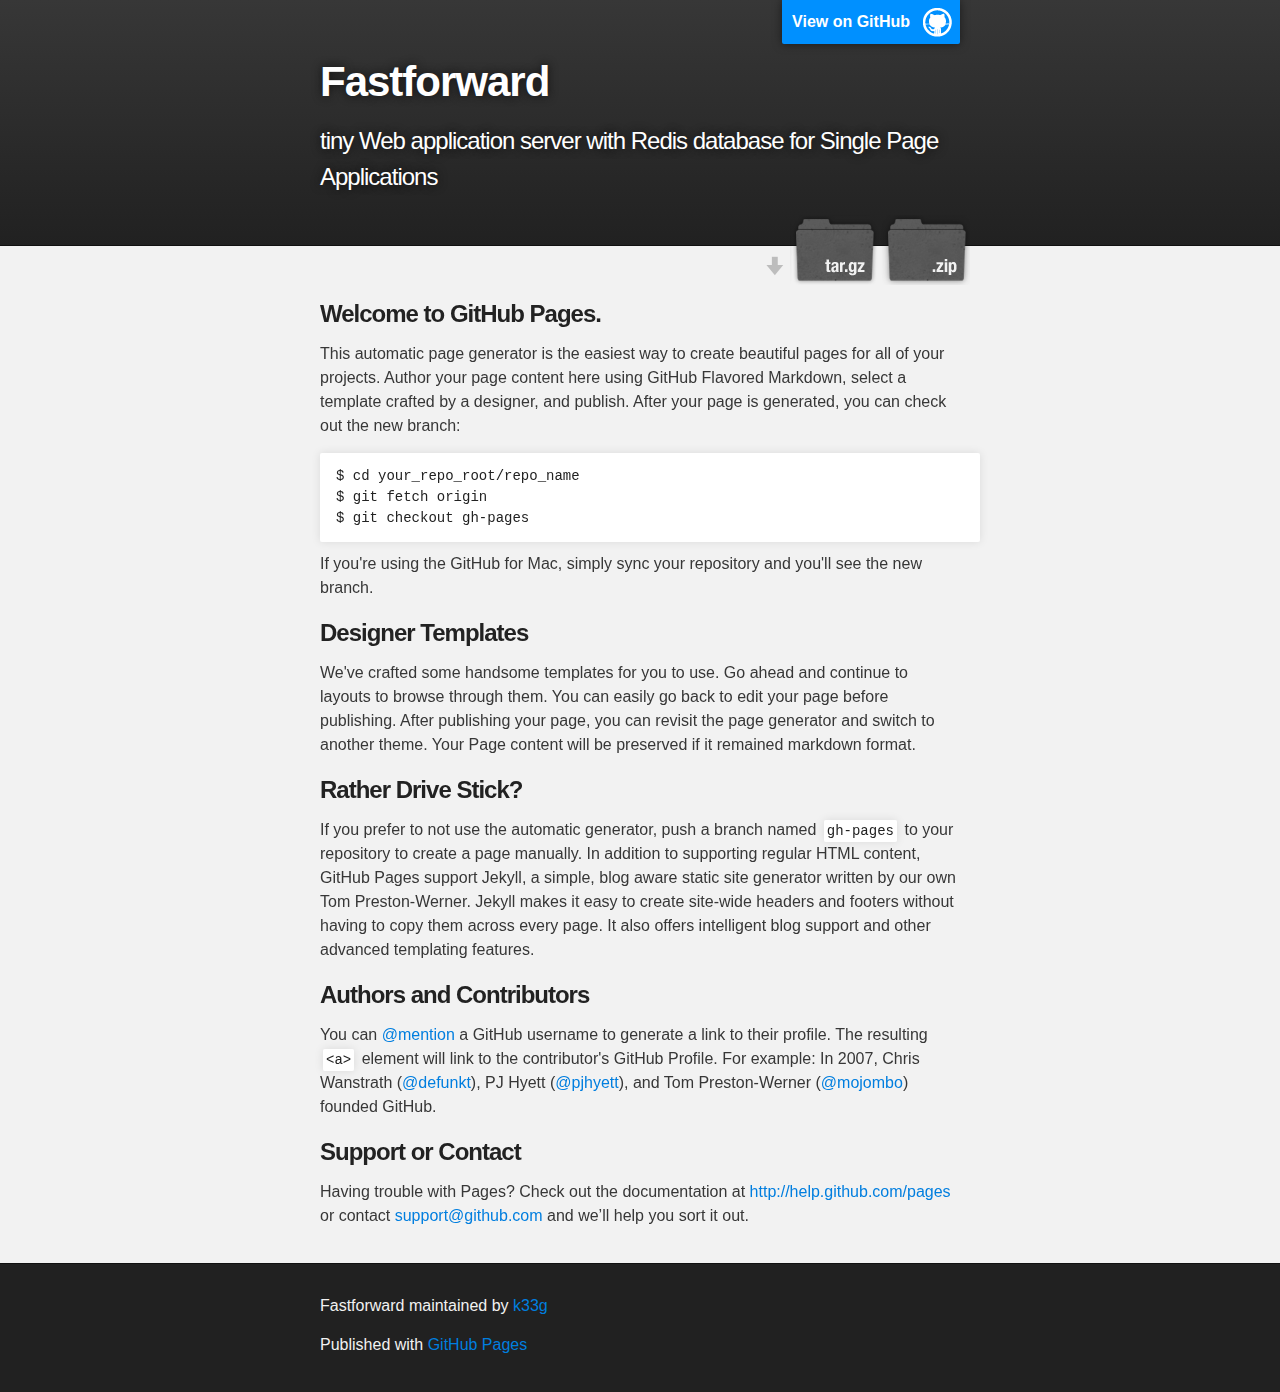
<file: index.html>
<!DOCTYPE html>
<html>

  <head>
    <meta charset='utf-8' />
    <meta http-equiv="X-UA-Compatible" content="chrome=1" />
    <meta name="description" content="Fastforward : tiny Web application server with Redis database for Single Page Applications" />

    <link rel="stylesheet" type="text/css" media="screen" href="stylesheets/stylesheet.css">

    <title>Fastforward</title>
  </head>

  <body>

    <!-- HEADER -->
    <div id="header_wrap" class="outer">
        <header class="inner">
          <a id="forkme_banner" href="https://github.com/k33g/fastforward">View on GitHub</a>

          <h1 id="project_title">Fastforward</h1>
          <h2 id="project_tagline">tiny Web application server with Redis database for Single Page Applications</h2>

            <section id="downloads">
              <a class="zip_download_link" href="https://github.com/k33g/fastforward/zipball/master">Download this project as a .zip file</a>
              <a class="tar_download_link" href="https://github.com/k33g/fastforward/tarball/master">Download this project as a tar.gz file</a>
            </section>
        </header>
    </div>

    <!-- MAIN CONTENT -->
    <div id="main_content_wrap" class="outer">
      <section id="main_content" class="inner">
        <h3>Welcome to GitHub Pages.</h3>

<p>This automatic page generator is the easiest way to create beautiful pages for all of your projects. Author your page content here using GitHub Flavored Markdown, select a template crafted by a designer, and publish. After your page is generated, you can check out the new branch:</p>

<pre><code>$ cd your_repo_root/repo_name
$ git fetch origin
$ git checkout gh-pages
</code></pre>

<p>If you're using the GitHub for Mac, simply sync your repository and you'll see the new branch.</p>

<h3>Designer Templates</h3>

<p>We've crafted some handsome templates for you to use. Go ahead and continue to layouts to browse through them. You can easily go back to edit your page before publishing. After publishing your page, you can revisit the page generator and switch to another theme. Your Page content will be preserved if it remained markdown format.</p>

<h3>Rather Drive Stick?</h3>

<p>If you prefer to not use the automatic generator, push a branch named <code>gh-pages</code> to your repository to create a page manually. In addition to supporting regular HTML content, GitHub Pages support Jekyll, a simple, blog aware static site generator written by our own Tom Preston-Werner. Jekyll makes it easy to create site-wide headers and footers without having to copy them across every page. It also offers intelligent blog support and other advanced templating features.</p>

<h3>Authors and Contributors</h3>

<p>You can <a href="https://github.com/blog/821" class="user-mention">@mention</a> a GitHub username to generate a link to their profile. The resulting <code>&lt;a&gt;</code> element will link to the contributor's GitHub Profile. For example: In 2007, Chris Wanstrath (<a href="https://github.com/defunkt" class="user-mention">@defunkt</a>), PJ Hyett (<a href="https://github.com/pjhyett" class="user-mention">@pjhyett</a>), and Tom Preston-Werner (<a href="https://github.com/mojombo" class="user-mention">@mojombo</a>) founded GitHub.</p>

<h3>Support or Contact</h3>

<p>Having trouble with Pages? Check out the documentation at <a href="http://help.github.com/pages">http://help.github.com/pages</a> or contact <a href="mailto:support@github.com">support@github.com</a> and we’ll help you sort it out.</p>
      </section>
    </div>

    <!-- FOOTER  -->
    <div id="footer_wrap" class="outer">
      <footer class="inner">
        <p class="copyright">Fastforward maintained by <a href="https://github.com/k33g">k33g</a></p>
        <p>Published with <a href="http://pages.github.com">GitHub Pages</a></p>
      </footer>
    </div>

    

  </body>
</html>
</file>
<file: stylesheets/stylesheet.css>
/*******************************************************************************
Slate Theme for GitHub Pages
by Jason Costello, @jsncostello
*******************************************************************************/

@import url(pygment_trac.css);

/*******************************************************************************
MeyerWeb Reset
*******************************************************************************/

html, body, div, span, applet, object, iframe,
h1, h2, h3, h4, h5, h6, p, blockquote, pre,
a, abbr, acronym, address, big, cite, code,
del, dfn, em, img, ins, kbd, q, s, samp,
small, strike, strong, sub, sup, tt, var,
b, u, i, center,
dl, dt, dd, ol, ul, li,
fieldset, form, label, legend,
table, caption, tbody, tfoot, thead, tr, th, td,
article, aside, canvas, details, embed,
figure, figcaption, footer, header, hgroup,
menu, nav, output, ruby, section, summary,
time, mark, audio, video {
  margin: 0;
  padding: 0;
  border: 0;
  font: inherit;
  vertical-align: baseline;
}

/* HTML5 display-role reset for older browsers */
article, aside, details, figcaption, figure,
footer, header, hgroup, menu, nav, section {
  display: block;
}

ol, ul {
  list-style: none;
}

blockquote, q {
}

table {
  border-collapse: collapse;
  border-spacing: 0;
}

a:focus {
  outline: none;
}

/*******************************************************************************
Theme Styles
*******************************************************************************/

body {
  box-sizing: border-box;
  color:#373737;
  background: #212121;
  font-size: 16px;
  font-family: 'Myriad Pro', Calibri, Helvetica, Arial, sans-serif;
  line-height: 1.5;
  -webkit-font-smoothing: antialiased;
}

h1, h2, h3, h4, h5, h6 {
  margin: 10px 0;
  font-weight: 700;
  color:#222222;
  font-family: 'Lucida Grande', 'Calibri', Helvetica, Arial, sans-serif;
  letter-spacing: -1px;
}

h1 {
  font-size: 36px;
  font-weight: 700;
}

h2 {
  padding-bottom: 10px;
  font-size: 32px;
  background: url('../images/bg_hr.png') repeat-x bottom;
}

h3 {
  font-size: 24px;
}

h4 {
  font-size: 21px;
}

h5 {
  font-size: 18px;
}

h6 {
  font-size: 16px;
}

p {
  margin: 10px 0 15px 0;
}

footer p {
  color: #f2f2f2;
}

a {
  text-decoration: none;
  color: #007edf;
  text-shadow: none;

  transition: color 0.5s ease;
  transition: text-shadow 0.5s ease;
  -webkit-transition: color 0.5s ease;
  -webkit-transition: text-shadow 0.5s ease;
  -moz-transition: color 0.5s ease;
  -moz-transition: text-shadow 0.5s ease;
  -o-transition: color 0.5s ease;
  -o-transition: text-shadow 0.5s ease;
  -ms-transition: color 0.5s ease;
  -ms-transition: text-shadow 0.5s ease;
}

#main_content a:hover {
  color: #0069ba;
  text-shadow: #0090ff 0px 0px 2px;
}

footer a:hover {
  color: #43adff;
  text-shadow: #0090ff 0px 0px 2px;
}

em {
  font-style: italic;
}

strong {
  font-weight: bold;
}

img {
  position: relative;
  margin: 0 auto;
  max-width: 739px;
  padding: 5px;
  margin: 10px 0 10px 0;
  border: 1px solid #ebebeb;

  box-shadow: 0 0 5px #ebebeb;
  -webkit-box-shadow: 0 0 5px #ebebeb;
  -moz-box-shadow: 0 0 5px #ebebeb;
  -o-box-shadow: 0 0 5px #ebebeb;
  -ms-box-shadow: 0 0 5px #ebebeb;
}

pre, code {
  width: 100%;
  color: #222;
  background-color: #fff;

  font-family: Monaco, "Bitstream Vera Sans Mono", "Lucida Console", Terminal, monospace;
  font-size: 14px;

  border-radius: 2px;
  -moz-border-radius: 2px;
  -webkit-border-radius: 2px;



}

pre {
  width: 100%;
  padding: 10px;
  box-shadow: 0 0 10px rgba(0,0,0,.1);
  overflow: auto;
}

code {
  padding: 3px;
  margin: 0 3px;
  box-shadow: 0 0 10px rgba(0,0,0,.1);
}

pre code {
  display: block;
  box-shadow: none;
}

blockquote {
  color: #666;
  margin-bottom: 20px;
  padding: 0 0 0 20px;
  border-left: 3px solid #bbb;
}

ul, ol, dl {
  margin-bottom: 15px
}

ul li {
  list-style: inside;
  padding-left: 20px;
}

ol li {
  list-style: decimal inside;
  padding-left: 20px;
}

dl dt {
  font-weight: bold;
}

dl dd {
  padding-left: 20px;
  font-style: italic;
}

dl p {
  padding-left: 20px;
  font-style: italic;
}

hr {
  height: 1px;
  margin-bottom: 5px;
  border: none;
  background: url('../images/bg_hr.png') repeat-x center;
}

table {
  border: 1px solid #373737;
  margin-bottom: 20px;
  text-align: left;
 }

th {
  font-family: 'Lucida Grande', 'Helvetica Neue', Helvetica, Arial, sans-serif;
  padding: 10px;
  background: #373737;
  color: #fff;
 }

td {
  padding: 10px;
  border: 1px solid #373737;
 }

form {
  background: #f2f2f2;
  padding: 20px;
}

img {
  width: 100%;
  max-width: 100%;
}

/*******************************************************************************
Full-Width Styles
*******************************************************************************/

.outer {
  width: 100%;
}

.inner {
  position: relative;
  max-width: 640px;
  padding: 20px 10px;
  margin: 0 auto;
}

#forkme_banner {
  display: block;
  position: absolute;
  top:0;
  right: 10px;
  z-index: 10;
  padding: 10px 50px 10px 10px;
  color: #fff;
  background: url('../images/blacktocat.png') #0090ff no-repeat 95% 50%;
  font-weight: 700;
  box-shadow: 0 0 10px rgba(0,0,0,.5);
  border-bottom-left-radius: 2px;
  border-bottom-right-radius: 2px;
}

#header_wrap {
  background: #212121;
  background: -moz-linear-gradient(top, #373737, #212121);
  background: -webkit-linear-gradient(top, #373737, #212121);
  background: -ms-linear-gradient(top, #373737, #212121);
  background: -o-linear-gradient(top, #373737, #212121);
  background: linear-gradient(top, #373737, #212121);
}

#header_wrap .inner {
  padding: 50px 10px 30px 10px;
}

#project_title {
  margin: 0;
  color: #fff;
  font-size: 42px;
  font-weight: 700;
  text-shadow: #111 0px 0px 10px;
}

#project_tagline {
  color: #fff;
  font-size: 24px;
  font-weight: 300;
  background: none;
  text-shadow: #111 0px 0px 10px;
}

#downloads {
  position: absolute;
  width: 210px;
  z-index: 10;
  bottom: -40px;
  right: 0;
  height: 70px;
  background: url('../images/icon_download.png') no-repeat 0% 90%;
}

.zip_download_link {
  display: block;
  float: right;
  width: 90px;
  height:70px;
  text-indent: -5000px;
  overflow: hidden;
  background: url(../images/sprite_download.png) no-repeat bottom left;
}

.tar_download_link {
  display: block;
  float: right;
  width: 90px;
  height:70px;
  text-indent: -5000px;
  overflow: hidden;
  background: url(../images/sprite_download.png) no-repeat bottom right;
  margin-left: 10px;
}

.zip_download_link:hover {
  background: url(../images/sprite_download.png) no-repeat top left;
}

.tar_download_link:hover {
  background: url(../images/sprite_download.png) no-repeat top right;
}

#main_content_wrap {
  background: #f2f2f2;
  border-top: 1px solid #111;
  border-bottom: 1px solid #111;
}

#main_content {
  padding-top: 40px;
}

#footer_wrap {
  background: #212121;
}



/*******************************************************************************
Small Device Styles
*******************************************************************************/

@media screen and (max-width: 480px) {
  body {
    font-size:14px;
  }

  #downloads {
    display: none;
  }

  .inner {
    min-width: 320px;
    max-width: 480px;
  }

  #project_title {
  font-size: 32px;
  }

  h1 {
    font-size: 28px;
  }

  h2 {
    font-size: 24px;
  }

  h3 {
    font-size: 21px;
  }

  h4 {
    font-size: 18px;
  }

  h5 {
    font-size: 14px;
  }

  h6 {
    font-size: 12px;
  }

  code, pre {
    min-width: 320px;
    max-width: 480px;
    font-size: 11px;
  }

}
</file>
